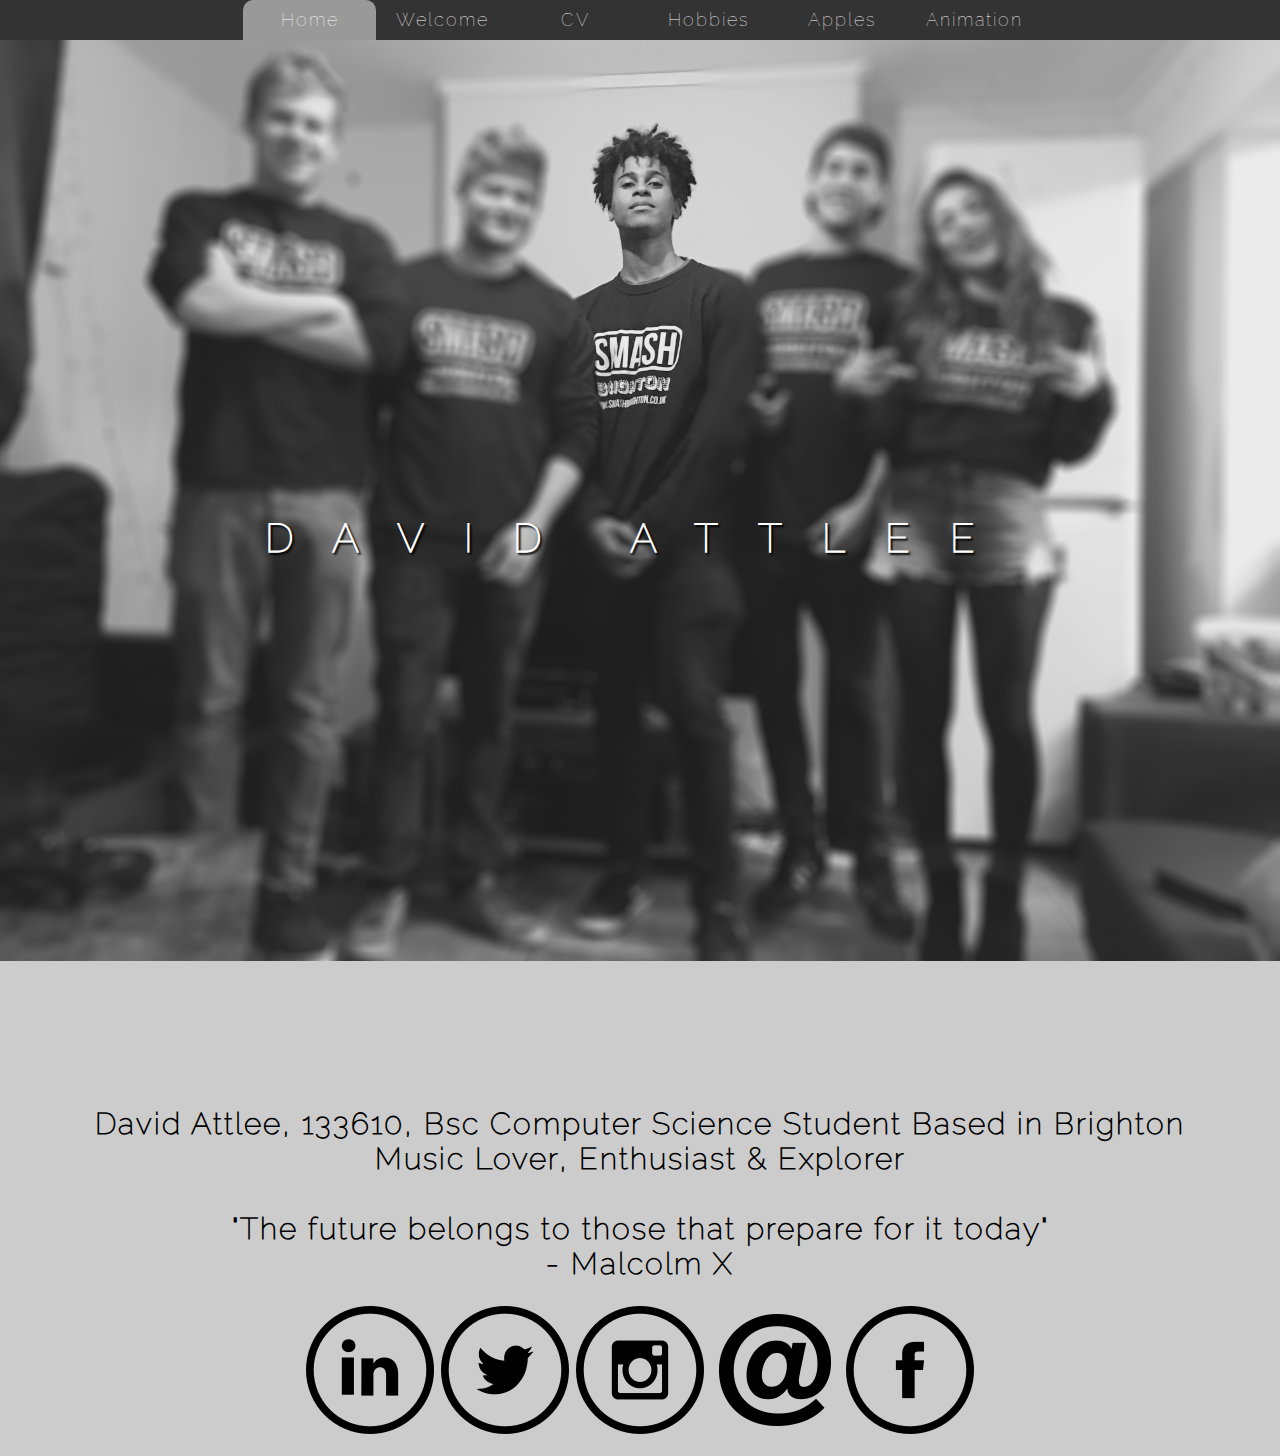
<file: index.html>
<!DOCTYPE html>
<html>
<head>
    <meta http-equiv="Content-Type" content="text/html; charset=UTF-8"/>
    <title>David Attlee: Home</title>
    <link href="styles.css" rel="stylesheet" type="text/css">
    <script src="https://ajax.googleapis.com/ajax/libs/jquery/1.11.3/jquery.min.js"></script>
</head>

<body>
<div class="container">
        <nav class="header front">
            <ul>
                <a href="index.html">
                    <li class="currentTab">Home</li>
                </a>
                <a href="Welcome.html">
                    <li>Welcome</li>
                </a>
                <a href="CV.html">
                    <li>CV</li>
                </a>
                <a href="Hobbies.html">
                    <li>Hobbies</li>
                </a>
                <a href="Coursework.html">
                    <li>Apples</li>
                </a>
                <a href="Animation.html">
                    <li>Animation</li>
                </a>
            </ul>
        </nav>

        <div id="footer">
            <div id="home_image">
                <h2>DAVID ATTLEE</h2>
            </div>
            <h2 id="who"><strong>David Attlee, 133610, Bsc Computer Science Student Based in Brighton<br>
                Music Lover, Enthusiast & Explorer</strong><br>
                <br>

                <!--make quote times new roman-->

                "The future belongs to those that prepare for it today"<br>
                - Malcolm X</h2>
        </div>


        <div class="beSocial">
            <ul>
                <li><a href="https://www.linkedin.com/in/david-attlee-7b929194"><img src="images/linkedin.png"/></a></li>
                <li><a href="https://twitter.com/Dattlee"><img src="images/twitter.png"/></a></li>
                <li><a href="https://www.instagram.com/dattlee/"><img src="images/instagram.png"/></a></li>
                <li><a href="mailto:da284@sussex.ac.uk"><img src="images/at_icon.png"/></a></li>
                <li><a href="https://www.facebook.com/David.Attlee"><img src="images/facebook.png"/></a></li>
            </ul>
        </div>
    </div>
</div>
</body>
</html>
</file>
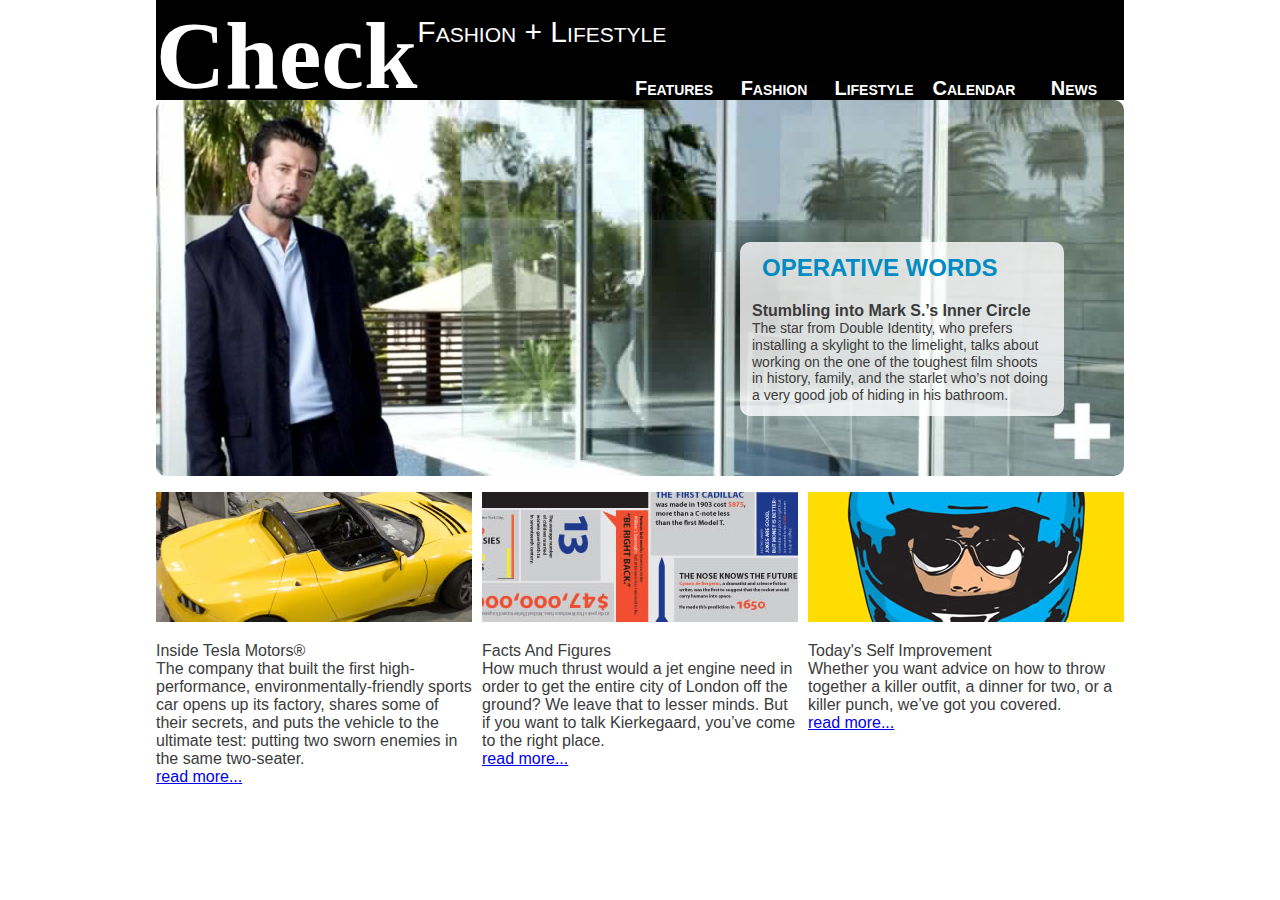
<file: coursework/lab5/check_cs6/index.html>
<!doctype html>
<html>
<head>
<meta charset="utf-8">
<title>Check Magazine</title>
<script src="http://use.edgefonts.net/sarina.js"></script>
<link href="styles/check_cs6.css" rel="stylesheet" type="text/css">
</head>

<body>
<div id="container">
    <div id="header">
        <h1><a href="index.html">Check</a></h1>
        <p>Fashion + Lifestyle</p>
        <ul>
            <li><a href="index.html">Features</a></li>
            <li><a href="news.html">Fashion</a></li>
            <li><a href="news.html">Lifestyle</a></li>
            <li><a href="news.html">Calendar</a></li>
            <li><a href="news.html">News</a></li>
        </ul>
    </div>
    <div id="main_image">
        <div id="main_text">
          <h2>OPERATIVE WORDS</h2>
          <h3>Stumbling into Mark S.’s Inner Circle</h3>
          <p>The star from Double Identity, who prefers installing a skylight to the limelight, talks about working on the one of the toughest film shoots in history, family, and the starlet who’s not doing a very good job of hiding in his bathroom.</p>
        </div>
    </div>
    <div id="left_column">
      <p><img src="images/car.jpg" width="316" height="130"></p>
      <p>Inside Tesla Motors®<br>
        The company that built the first high-performance, environmentally-friendly sports car opens up its factory, shares some of their secrets, and puts the vehicle to the ultimate test: putting two sworn enemies in the same two-seater.<br>
      <a href="news.html">read more...</a></p>
    </div>
    <div id="center_column">
      <p><img src="images/data_addict.jpg" width="316" height="130"></p>
      <p>Facts And Figures<br>
        How much thrust would a jet engine need in order to get the entire city of London off the ground? We leave that to lesser minds. But if you want to talk Kierkegaard, you’ve come to the right place.<br>
      <a href="news.html">read more...</a></p>
    </div>
    <div id="right_column">
      <p><img src="images/helmet.jpg" width="316" height="130"></p>
      <p>Today's Self Improvement<br>
        Whether you want advice on how to throw together a killer outfit, a dinner for two, or a killer punch, we’ve got you covered.<br>
      <a href="news.html">read more...</a></p>
    </div>
</div>
</body>
</html>
</file>
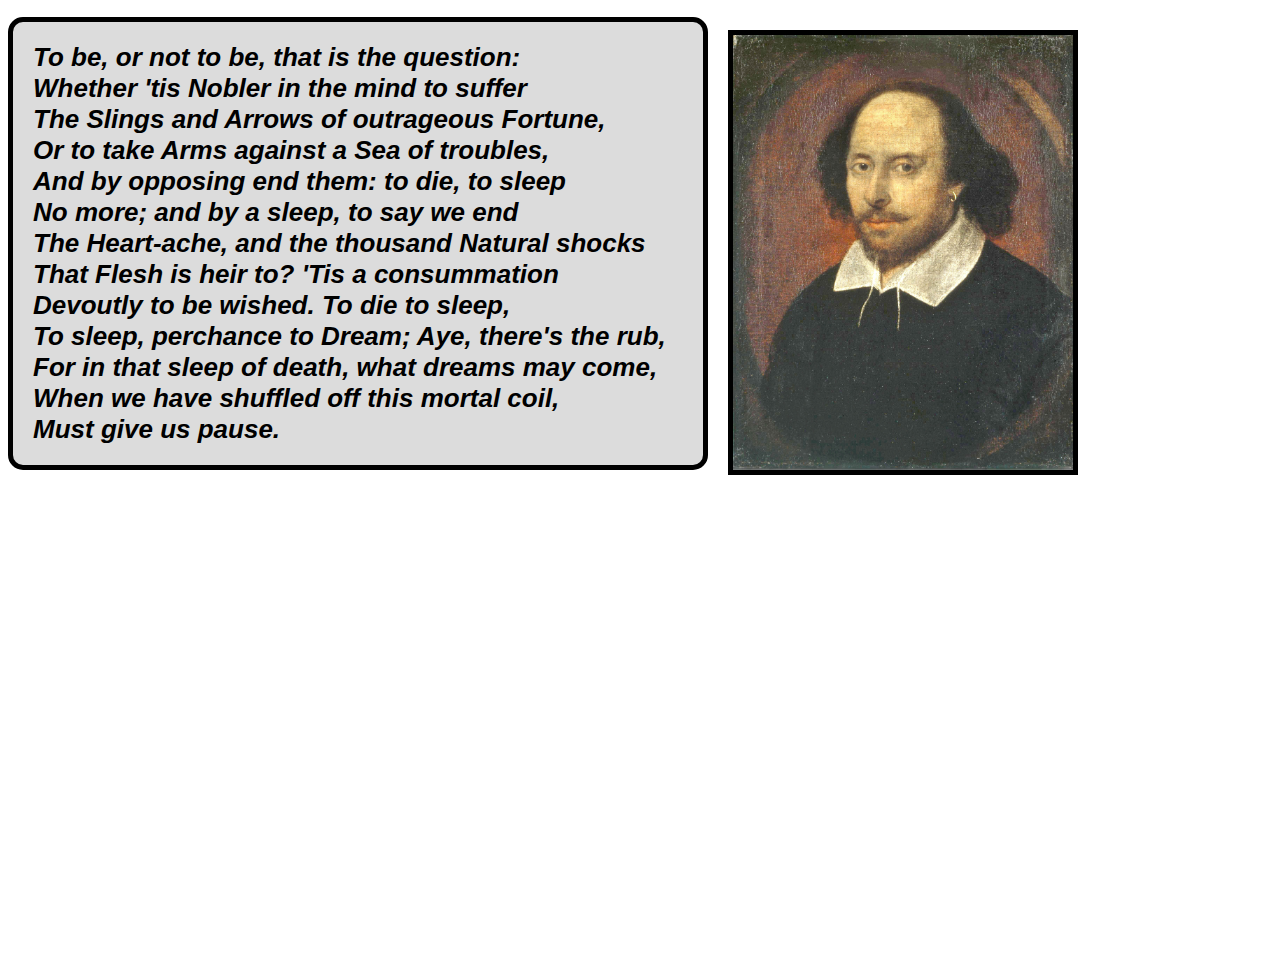
<file: coursework/lab4/Basic.html>
<!DOCTYPE html>

<html>

<head>

<meta charset="utf-8">
<link rel="stylesheet" href="style.css">

<title>

The Basics of HTML

</title>

</head>

<body>

<h1>

To be, or not to be, that is the question:<br>

Whether 'tis Nobler in the mind to suffer<br>

The Slings and Arrows of outrageous Fortune,<br>

Or to take Arms against a Sea of troubles,<br>

And by opposing end them: to die, to sleep<br>

No more; and by a sleep, to say we end<br>

The Heart-ache, and the thousand Natural shocks<br>

That Flesh is heir to? 'Tis a consummation<br>

Devoutly to be wished. To die to sleep,<br>

To sleep, perchance to Dream; Aye, there's the rub,<br>

For in that sleep of death, what dreams may come,<br>

When we have shuffled off this mortal coil,<br>

Must give us pause.<br>

</h1>

<h2>
<img src="Shakespeare.jpg" width="340" height="435">
</h2>

</body>

</html>
</file>
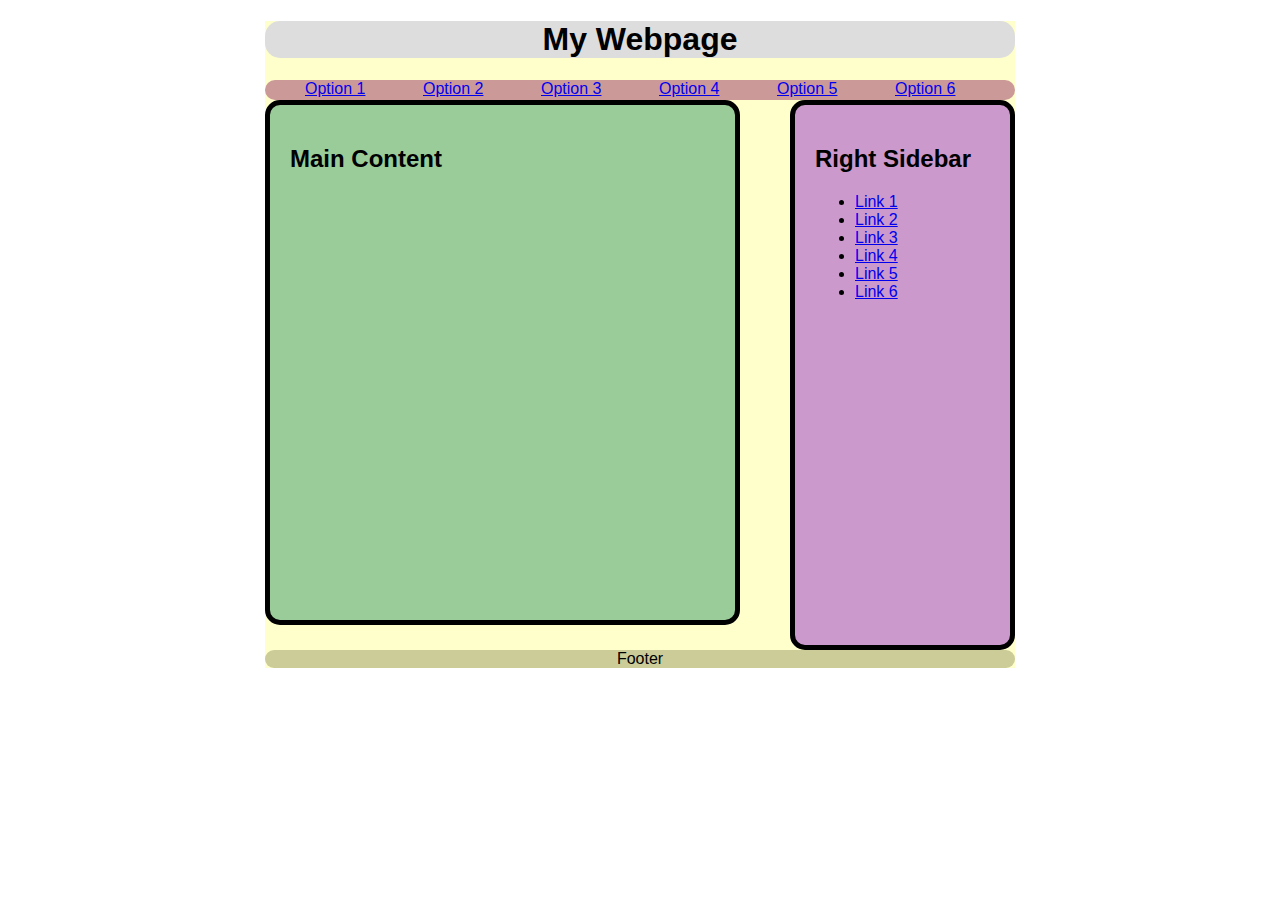
<file: coursework/lab4/3/lab4part3.htm>
<!DOCTYPE html>

<html>

 <head>

 <meta charset=�utf-8�>

<link rel="stylesheet" href="stlye.css">

 </head>

<div id="wrap">

<div id="header">

 <h1>My Webpage</h1>

 </div>
 
 <div id="nav">

 <ul>

 <li><a href="#">Option 1</a></li>

 <li><a href="#">Option 2</a></li>

 <li><a href="#">Option 3</a></li>

 <li><a href="#">Option 4</a></li>

 <li><a href="#">Option 5</a></li>

 <li><a href="#">Option 6</a></li>

 

 </ul>

 </div>

 <div id="main">

 <h2>Main Content</h2>

 <p></p>

 </div>

 <div id="sidebar">

 <h2>Right Sidebar</h2>

 <p></p>

 <ul>

 <li><a href="#">Link 1</a></li>

 <li><a href="#">Link 2</a></li>

 <li><a href="#">Link 3</a></li>

 <li><a href="#">Link 4</a></li>

 <li><a href="#">Link 5</a></li>

 <li><a href="#">Link 6</a></li>

 

 </ul>

 </div>

 <div id="footer">

 <p>Footer</p>

</div>

</div>

</html>
</file>
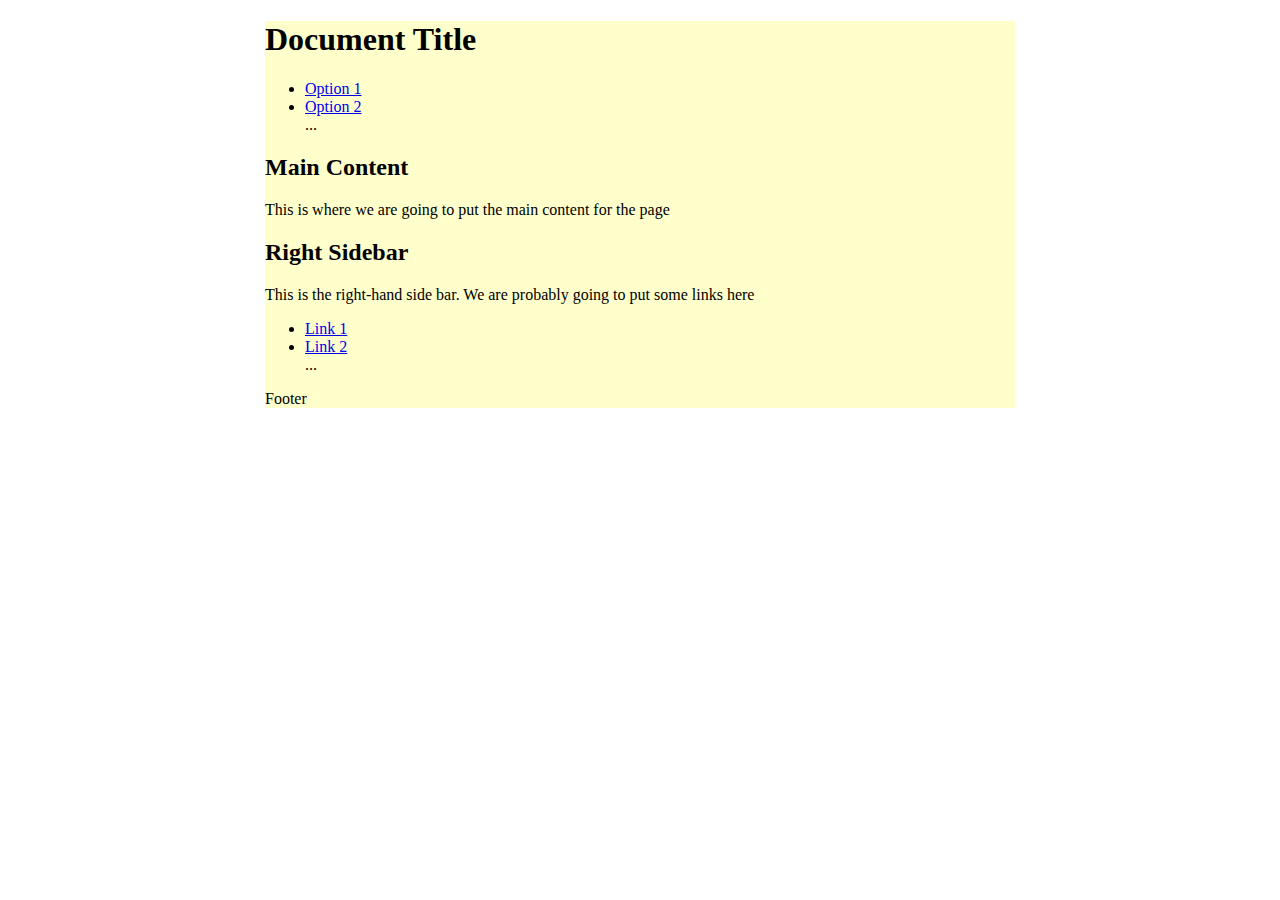
<file: coursework/lab4/Part 3/Next .html>
<!DOCTYPE html>

<html>

<head>

<meta charset=�utf-8�>

<link rel="stylesheet" href="style.css">

</head>

<div id="wrap">

<h1>Document Title</h1>

<ul>

<li><a href="#">Option 1</a></li>

<li><a href="#">Option 2</a></li>

...

</ul>

<h2>Main Content</h2>

<p>This is where we are going to put the main content for the page </p>

<h2>Right Sidebar</h2>

<p>This is the right-hand side bar. We are probably going to put some links here</p>

<ul>

<li><a href="#">Link 1</a></li>

<li><a href="#">Link 2</a></li>

...

</ul>

<p>Footer</p>

</div>

</html>
</file>
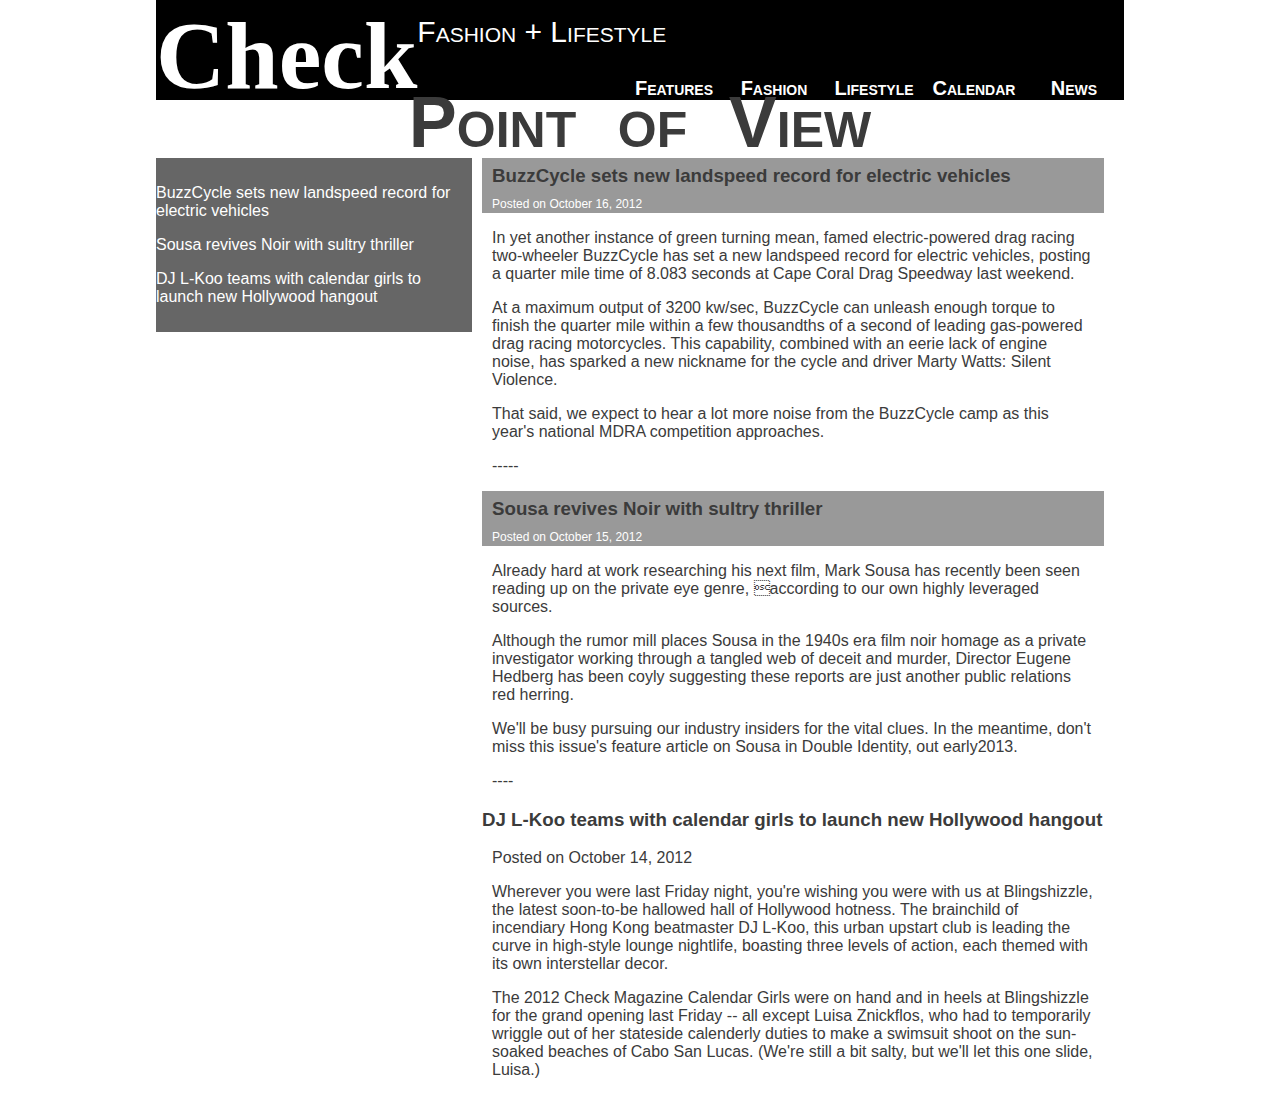
<file: coursework/lab5/check_cs6/news.html>
<!doctype html>
<html>
<head>
<meta charset="utf-8">
<title>Check Magazine: News</title>
<script src="http://use.edgefonts.net/sarina.js"></script>
<link href="styles/check_cs6.css" rel="stylesheet" type="text/css">
</head>
<body class="two_col">
<div id="container">
    <div id="header">
        <h1><a href="index.html">Check</a></h1>
        <p>Fashion + Lifestyle</p>
        <ul>
            <li><a href="index.html">Features</a></li>
            <li><a href="news.html">Fashion</a></li>
            <li><a href="news.html">Lifestyle</a></li>
            <li><a href="news.html">Calendar</a></li>
            <li><a href="news.html">News</a></li>
        </ul>
    </div>
    <h2>Point of View</h2>
  <div id="left_column">
      <p>BuzzCycle sets new landspeed record for electric vehicles</p>
      <p>Sousa revives Noir with sultry thriller</p>
      <p>DJ L-Koo teams with calendar girls to launch new Hollywood hangout    </p>
    </div>
    <div id="right_column">
      <div class="post_header">
      	<h3>BuzzCycle sets new landspeed record for electric vehicles</h3>	      	<p>Posted on October 16, 2012</p>
      </div>
      <p>In yet another instance of green turning mean, famed electric-powered drag racing two-wheeler BuzzCycle has set a new landspeed record for electric vehicles, posting a quarter mile time of 8.083 seconds at Cape Coral Drag Speedway last weekend.</p>
      <p>At a maximum output of 3200 kw/sec, BuzzCycle can unleash enough torque to finish the quarter mile within a few thousandths of a second of leading gas-powered drag racing motorcycles. This capability, combined with an eerie lack of engine noise, has sparked a new nickname for the cycle and driver Marty Watts: Silent Violence.</p>
      <p>That said, we expect to hear a lot more noise from the BuzzCycle camp as this year's national MDRA competition approaches.</p>
      <p>-----</p>
      <div class="post_header">
        <h3>Sousa revives Noir with sultry thriller</h3>
        <p>Posted on October 15, 2012</p>
      </div>
      <p>Already hard at work researching his next film, Mark Sousa has recently been seen reading up on the private eye genre, according to our own highly leveraged sources.</p>
      <p>Although the rumor mill places Sousa in the 1940s era film noir homage as a private investigator working through a tangled web of deceit and murder, Director Eugene Hedberg has been coyly suggesting these reports are just another public relations red herring.</p>
      <p>We'll be busy pursuing our industry insiders for the vital clues. In the meantime, don't miss this issue's feature article on Sousa in Double Identity, out early2013.</p>
      <p>----</p>
      <h3>DJ L-Koo teams with calendar girls to launch new Hollywood hangout</h3>
      <p>Posted on October 14, 2012</p>
      <p>Wherever you were last Friday night, you're wishing you were with us at Blingshizzle, the latest soon-to-be hallowed hall of Hollywood hotness. The brainchild of incendiary Hong Kong beatmaster DJ L-Koo, this urban upstart club is leading the curve in high-style lounge nightlife, boasting three levels of action, each themed with its own interstellar decor.</p>
      <p>The 2012 Check Magazine Calendar Girls were on hand and in heels at Blingshizzle for the grand opening last Friday -- all except Luisa Znickflos, who had to temporarily wriggle out of her stateside calenderly duties to make a swimsuit shoot on the sun-soaked beaches of Cabo San Lucas. (We're still a bit salty, but we'll let this one slide, Luisa.)</p>
    </div>
</div>
</body>
</html>
</file>
<file: styles.css>
@charset "utf-8";
/* CSS Document */

/*importing of custom font*/
 @font-face {
    font-family: ralewayThin;
    src: url(fonts/raleway/Raleway-Thin.ttf);
}
@font-face{
	font-family: raleway;
	src: url(fonts/raleway/Raleway-SemiBold.ttf);
}

/* {
    border: dashed 1px black;
}

/*basis of the site*/
html{
    font-family: ralewayThin;
    margin:0;
    padding:0;
}
body{
	background:#CCC; 
	height: 100%;
    width: 100%;
    margin: 0;
    padding: 0;
    text-align: center;
}
.container {
	padding: 0px;
	max-width: 100%;
    min-width: 798px;
}

/*header*/

.header {
    position: fixed;
	clear: both;
	background-color: #333;
	height: 40px;
	width:100%;
	padding:0;
    margin-top: 0;
    margin-left: auto;
    margin-right: auto;
    //z-index: 1;
    min-width: 820px;
}
.header ul{
	text-decoration:none;
	padding:0;
    margin-left:auto;
    margin-right:auto;
    list-style:none;
    margin-top: 0px;
    margin-bottom: 0px;

}
.header ul li{
     width:133px;
     text-align:center;
     padding-top: 9px;
     padding-bottom: 10px;
 }

.header a{
	text-decoration:none;
	color: #fff;
	font-family: ralewayThin, sans-serif;
	letter-spacing:2px;
	font-size: 18px;

    display:inline-block;
    margin-right: -4px;
    width:133px;
    //font-weight:bold;
    //color:#FFFFFF;
    //background-color:#98bf21;
    text-align:center;
    //padding:4px;
    //text-transform:uppercase;
}
.header ul li:hover {
	background-color:rgba(255, 255, 255, 0.3);
	border-radius: 10px;
    border-bottom-right-radius: 0px;
    border-bottom-left-radius: 0px;
	//height: 30px;
	
}
.currentTab{
	background-color: rgba(255, 255, 255, 0.5) !important;
	border-radius: 10px;
    border-bottom-right-radius: 0px;
    border-bottom-left-radius: 0px;
}


/*main image*/
/*main image*/
/*main image*/
#home_image {
	background: url(images/home_image.jpg) no-repeat 0% 0%;
	width:	100%;
    min-height: 1080px;
    min-width: 798px;
	background-size: 100%;
	border-top: 1px solid #333;

}
#home_image h2{
	position: relative;
	text-decoration:none;
	color: #fff;
	font-family: ralewayThin, sans-serif;
	letter-spacing:40px;
	font-size: 40px;
	text-shadow: 2px 2px 2px #000000;
	
	left: auto;
	top: 480px;
    bottom: auto;
	right: auto;
	vertical-align: middle;
	text-align:center;
}

/*footer*/
/*footer*/
/*footer*/
.beSocial {
	text-decoration:none;
	text-align:center;
	color:#444
	font-family: ralewayThin sans-serif;
	letter-spacing:2px;
	font-size: 18px;
}
.beSocial ul{
    list-style: none;
    text-decoration:none;
    padding:0;
}

.beSocial li{
display:inline-block;
}

#who {
	font-family: ralewayThin, sans-serif;
	letter-spacing:2px;
	font-size: 30px;
}

/* to prevent selection of 'Click to play' in Animation*/
#svg{
	-webkit-touch-callout: none;
	-webkit-user-select: none;
	-khtml-user-select: none;
	-moz-user-select: none;
	-ms-user-select: none;
	user-select: none;
}

#cv{
	display: table;
	width: 100%;
	height: 450px;
	background-color: #ffffff;
	//background: url(images/.jpg) no-repeat center center scroll;
	-webkit-background-size: cover;
	-moz-background-size: cover;
	background-size: cover;
	-o-background-size: cover;
	opacity: 0.7;
	color: #fff;
}


/*parallax for photos*/
.parallax {
    perspective: 1px;
    height: 100vh;
    overflow-x: hidden;
    overflow-y: auto;
}
.parallax__layer {
    position: absolute;
    top: 0;
    right: 0;
    bottom: 0;
    left: 0;
}
.parallax__layer--base {
    transform: translateZ(0);
}
.parallax__layer--back {
    transform: translateZ(-1px);
}
.parallax__layer--deep {
    transform: translateZ(-2px) scale(3);
}

/*CV*/
.white{
	background-color: #FFFFFF;
}

section{
	min-height: 500px;
	width:100%;
	background-color: #FFFFFF;
	margin:0;
	padding:0;
}

#education{
	background: url(images/study.jpg) no-repeat 0% 0%;
	width:	100%;
	min-width: 798px;
	background-size: 100%;
	border-top: 1px solid #333;
	height:600px;
}
#work{
	background: url(images/work.jpg) no-repeat 0% 0%;
	width:	100%;
	min-width: 798px;
	background-size: 100%;
}
#coding{
	background: url(images/coding.jpg) no-repeat 0% 0%;
	width:	100%;
	min-width: 798px;
	background-size: 100%;
}
/*Hobbies*/
#climbing{
	background: url(images/climbing.jpg) no-repeat 0% 0%;
	width:	100%;
	min-width: 798px;
	background-size: 100%;
	border-top: 1px solid #333;
	height: 600px;
}
#traveling{
	background: url(images/snowboarding.jpg) no-repeat 0% 0%;
	width:	100%;
	min-width: 798px;
	background-size: 100%;
}
#music{
	background: url(images/guitarAndBoard.jpg) no-repeat 0% 0%;
	width:	100%;
	min-width: 798px;
	background-size: 100%;
}

/*Welcome*/
#video{
	background: url(images/dancing.jpg) no-repeat 0% 0%;
	width:	100%;
	min-width: 798px;
	background-size: 100%;
	border-top: 1px solid #333;
	height: 600px;
}
#video h2{
	position:static;
	text-decoration:none;
	color: #fff;
	font-family: ralewayThin, sans-serif;
	font-size: 30px;
	text-shadow: 2px 2px 2px #000000;

	left: auto;
	top: 480px;
	bottom: auto;
	right: auto;
	vertical-align: middle;
	text-align:center;
}
.dark{
	background-color: rgba(29, 29, 29, 0.98);
}

/*animation*/
.front{
	z-index: 1;
}
#animation{
	background: url(images/animation.jpg) no-repeat 0% 0%;
	width:	100%;
	min-width: 798px;
	background-size: 100%;
	border-top: 1px solid #333;
	height: 600px;
}

/*coursework*/
#coursework{
	background: url(images/coursework.jpg) no-repeat 0% 0%;
	width:	100%;
	min-width: 798px;
	background-size: 100%;
	border-top: 1px solid #333;
	height: 600px;
}
</file>
<file: coursework/lab5/check_cs6/styles/check_cs6.css>
@charset "utf-8";
/* CSS Document */

#container {
    width: 968px;
    background: #FFF;
    margin: 0 auto;
    padding-left: 10px;
    padding-right: 10px;
    overflow: hidden;
}
#main_image {
	background-image: url(../images/main.jpg);
	background-repeat: no-repeat;
	height: 376px;
	width: 968px;
	position: relative;
	border-radius: 10px;
}
#left_column, #center_column, #right_column {
    width: 316px;
    float: left;
}
#center_column, #right_column {
    margin-left: 10px;
}
h1 {
    font-family: sarina, serif;
    font-size: 96px;
    margin: 0;
    float: left;
}
#header {
    color: #FFF;
    background-color: #000;
    height: 100px;
    position: relative;
}
body {
    font-family: "Trebuchet MS", Arial, Helvetica, sans-serif;
    color: #3B3B3B;
    background-color: #FFF;
    margin: 0px;
}
#header p {
    font-family: "Lucida Sans Unicode", "Lucida Grande", sans-serif;
    font-size: 30px;
    font-variant: small-caps;
    margin-top: 0px;
    margin-bottom: 0px;
    padding-top: 15px;
}
#header a {
    font-size: 20px;
    font-weight: bold;
    font-variant: small-caps;
    color: #FFF;
    text-decoration: none;
    text-align: center;
    display: block;
    width: 100px;
}
#header ul li {
    float: left;
}
#header ul {
    margin: 0px;
    padding: 0px;
    list-style-type: none;
    position: absolute;
    right: 0px;
    bottom: 0px;
}
#main_text {
	background-color: #FFF;
	background-color: rgba(255,255,255,0.8);
	width: 300px;
	position: absolute;
	right: 60px;
	bottom: 60px;
	padding: 12px;
	border-radius: 10px;
}
#main_text h3 {
	font-size: 16px;
	margin: 0px;
}
#main_text h2 {
	color: #008CC3;
	margin-top: 0px;
	margin-left: 10px;
}
#main_text p {
	font-size: 14px;
	line-height: 1.2;
	margin: 0px;
}
.two_col #left_column {
	color: #FFF;
	background-color: #666;
	padding-top: 10px;
	padding-bottom: 10px;
}
.two_col #right_column {
	width: 622px;
}
.post_header {
	background-color: #999;
	padding-top: 2px;
	padding-bottom: 2px;
	padding-right: 10px;
	padding-left: 10px;
}
.post_header h3 {
	margin-top: 5px;
	margin-bottom: 10px;
}
.two_col #right_column p {
	padding-right: 10px;
	padding-left: 10px;
}
#right_column .post_header p {
	font-size: 12px;
	color: #FFF;
	margin: 0px;
	padding-left: 0px;
}
.two_col h2 {
	font-family: "Arial Black", Gadget, sans-serif;
	font-size: 72px;
	font-variant: small-caps;
	text-align: center;
	word-spacing: 0.3em;
	clear: left;
	position: relative;
	top: -30px;
	margin-top: 0px;
	margin-right: 0px;
	margin-bottom: -35px;
	margin-left: 0px;
}
#header h1 a {
	font-size: 96px;
	font-variant: normal;
	width: auto;
}
</file>
<file: coursework/lab4/style.css>
h1

{

font: italic bold 26px arial, sans-serif;

color : black;

background : Gainsboro;

border : 5px solid black;

padding : 20px;

width : 650px;

border-radius: 15px;

}


h2

{

position:relative;

top:-460px;

left:720px;

border : 5px solid black;

width : 340px;

height : 435px;

}
</file>
<file: coursework/lab4/3/stlye.css>
#wrap {

width:750px;

margin:0 auto;

background:#FFFFCC;

}

#header {

background:#ddd;

border-radius: 15px;

font-family: "Arial", Times, sans-serif;

text-align: center;


}

#nav {

background:#c99;

border-radius: 15px;

width: 750px;

height: 20px;

font-family: "Arial", Times, sans-serif;

}

#main {

background:#9c9;

float:left;

width:425px;

height:475px;

border : 5px solid black;

padding : 20px;

width : 425px;

border-radius: 15px;

font-family: "Arial", Times, sans-serif;


}

#sidebar {

background:#c9c;

float:right;

width:175px;

height:500px;

border : 5px solid black;

padding : 20px;

width : 175px;

border-radius: 15px;

font-family: "Arial", Times, sans-serif;

}

#footer {

background:#cc9;

clear:both;

font-family: "Arial", Times, sans-serif;

text-align: center;

border-radius: 15px;

}

#nav li {

 float:left;

 display:block;

 width:118px;

}
</file>
<file: coursework/lab4/Part 3/style.css>
#wrap {

width:750px;

margin:0 auto;

background:#FFFFCC;

}

#header {

background:#ddd;

}

#nav {

background:#c99;

}

#main {

background:#9c9;

}

#sidebar {

background:#c9c;

}

#footer {

background:#cc9;

}
</file>
